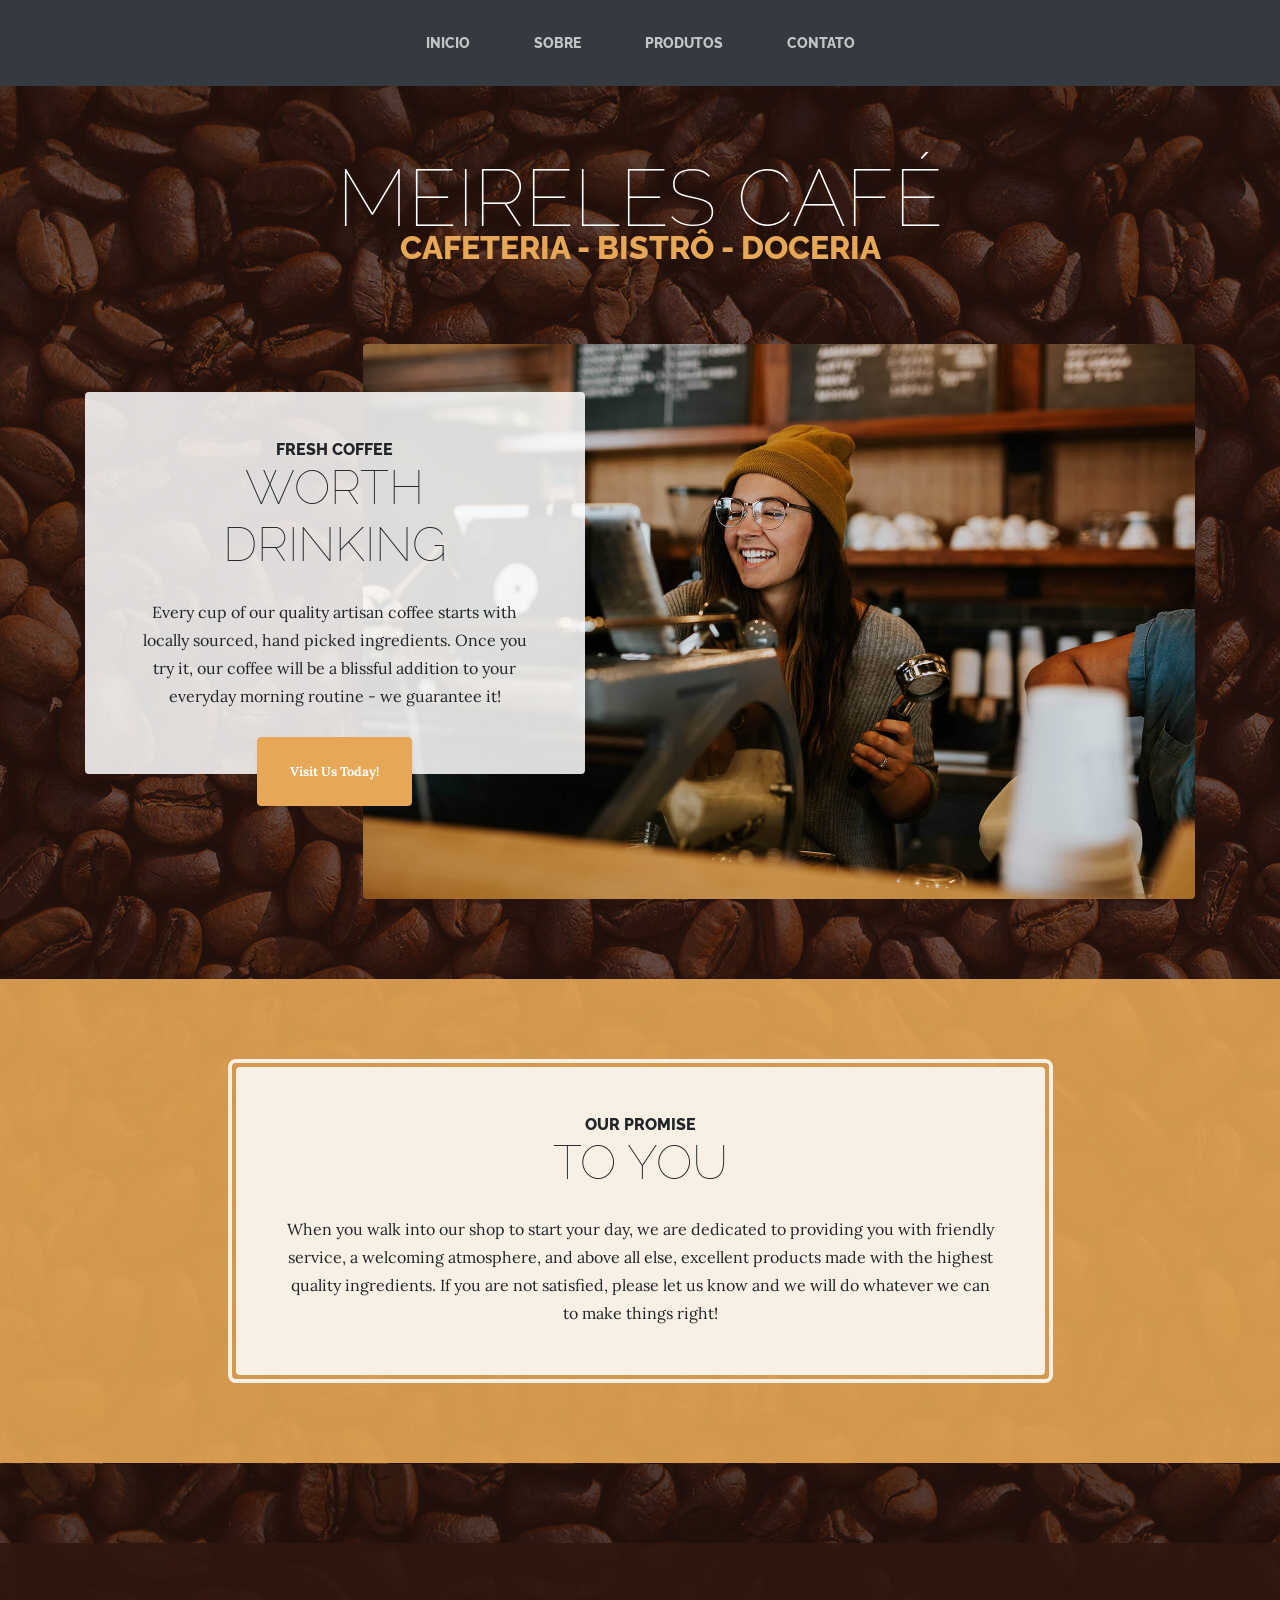
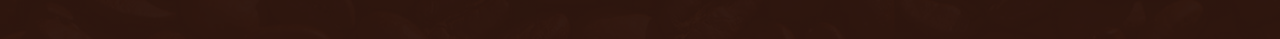
<file: index.html>
<!DOCTYPE html>
<html>

<head>
    <meta charset="utf-8">
    <meta name="viewport" content="width=device-width, initial-scale=1.0, shrink-to-fit=no">
    <title>Home - Brand</title>
    <link rel="stylesheet" href="assets/bootstrap/css/bootstrap.min.css">
    <link rel="stylesheet" href="https://fonts.googleapis.com/css?family=Raleway:100,100i,200,200i,300,300i,400,400i,500,500i,600,600i,700,700i,800,800i,900,900i">
    <link rel="stylesheet" href="https://fonts.googleapis.com/css?family=Lora:400,400i,700,700i">
</head>

<body style="background:linear-gradient(rgba(47, 23, 15, 0.65), rgba(47, 23, 15, 0.65)), url('assets/img/bg.jpg');">
    <nav class="navbar navbar-light navbar-expand-lg bg-dark py-lg-4" id="mainNav">
        <div class="container"><a class="navbar-brand text-uppercase d-lg-none text-expanded" href="#">Brand</a><button data-toggle="collapse" data-target="#navbarResponsive" class="navbar-toggler" aria-controls="navbarResponsive" aria-expanded="false" aria-label="Toggle navigation"><span class="navbar-toggler-icon"></span></button>
            <div
                class="collapse navbar-collapse" id="navbarResponsive">
                <ul class="nav navbar-nav mx-auto">
                    <li class="nav-item" role="presentation"><a class="nav-link" href="index.html">Inicio</a></li>
                    <li class="nav-item" role="presentation"><a class="nav-link" href="about.html">Sobre</a></li>
                    <li class="nav-item" role="presentation"><a class="nav-link" href="products.html">Produtos</a></li>
                    <li class="nav-item" role="presentation"><a class="nav-link" href="store.html">contato</a></li>
                </ul>
        </div>
        </div>
    </nav>
    <h1 class="text-center text-white d-none d-lg-block site-heading"><span class="site-heading-lower">meireles café</span><span class="text-primary site-heading-upper mb-3">cafeteria - bistrô - Doceria</span></h1>
    <section class="page-section clearfix">
        <div class="container">
            <div class="intro"><img class="img-fluid intro-img mb-3 mb-lg-0 rounded" src="assets/img/intro.jpg">
                <div class="intro-text left-0 text-centerfaded p-5 rounded bg-faded text-center">
                    <h2 class="section-heading mb-4"><span class="section-heading-upper">Fresh Coffee</span><span class="section-heading-lower">Worth Drinking</span></h2>
                    <p class="mb-3">Every cup of our quality artisan coffee starts with locally sourced, hand picked ingredients. Once you try it, our coffee will be a blissful addition to your everyday morning routine - we guarantee it!</p>
                    <div class="mx-auto intro-button"><a class="btn btn-primary d-inline-block mx-auto btn-xl" role="button" href="#">Visit Us Today!</a></div>
                </div>
            </div>
        </div>
    </section>
    <section class="page-section cta">
        <div class="container">
            <div class="row">
                <div class="col-xl-9 mx-auto">
                    <div class="cta-inner text-center rounded">
                        <h2 class="section-heading mb-4"><span class="section-heading-upper">Our Promise</span><span class="section-heading-lower">To You</span></h2>
                        <p class="mb-0">When you walk into our shop to start your day, we are dedicated to providing you with friendly service, a welcoming atmosphere, and above all else, excellent products made with the highest quality ingredients. If you are not satisfied,
                            please let us know and we will do whatever we can to make things right!</p>
                    </div>
                </div>
            </div>
        </div>
    </section>
    <footer class="footer text-faded text-center py-5"></footer>
    <script src="assets/js/jquery.min.js"></script>
    <script src="assets/bootstrap/js/bootstrap.min.js"></script>
    <script src="assets/js/current-day.js"></script>
</body>

</html>
</file>
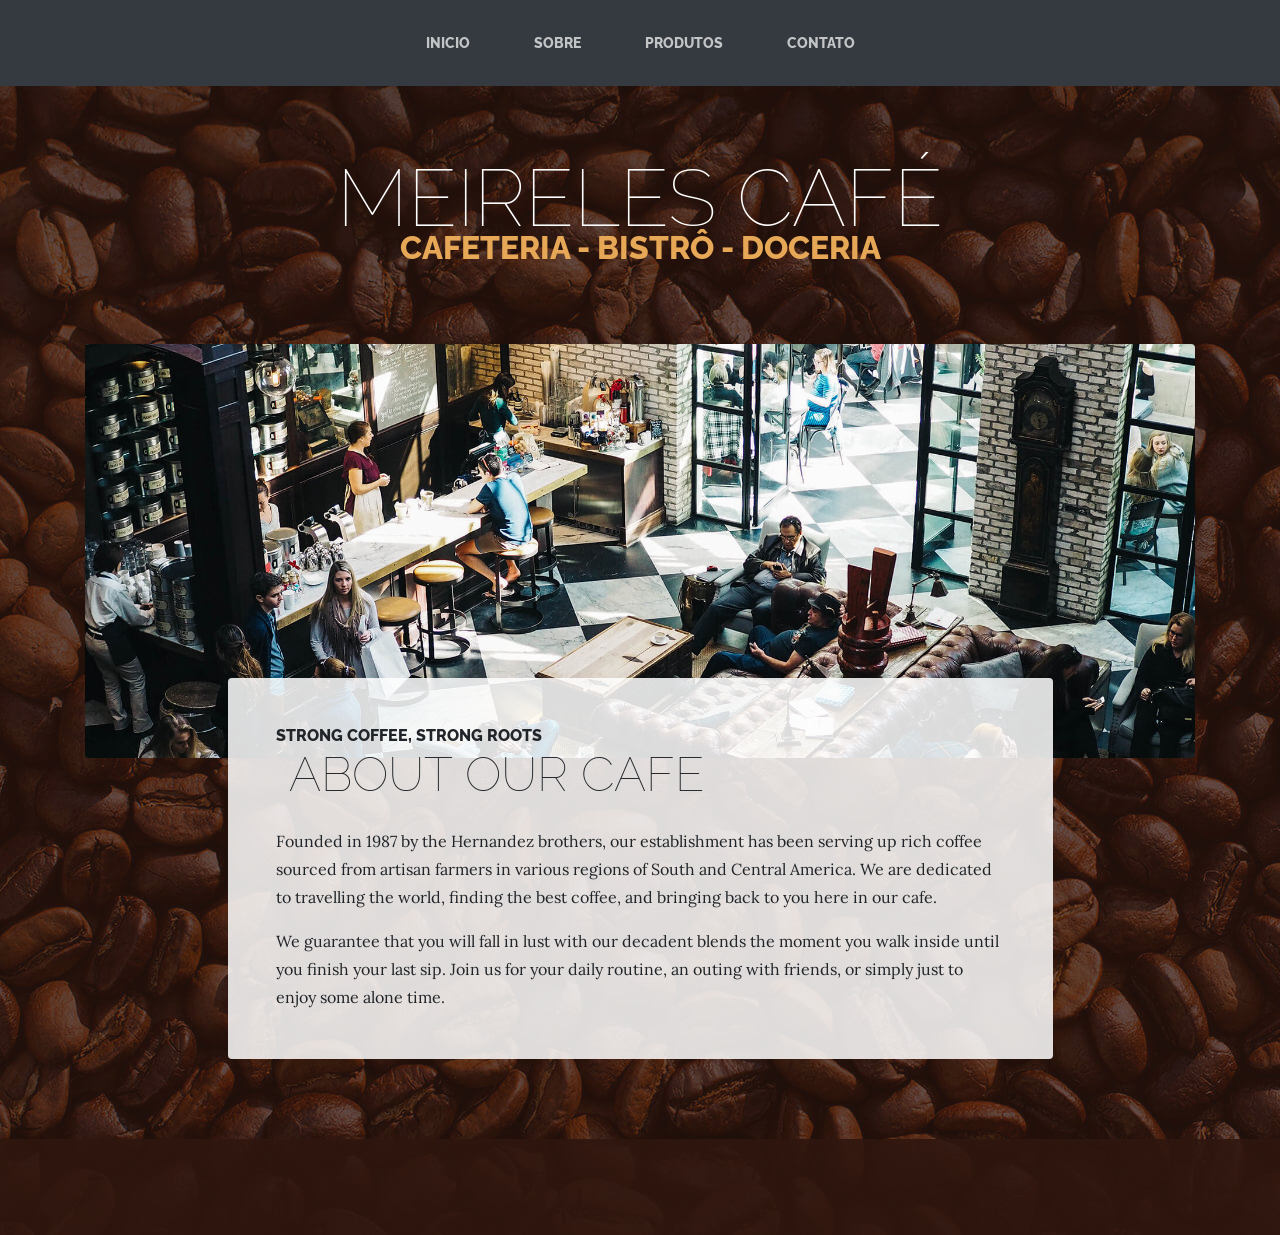
<file: about.html>
<!DOCTYPE html>
<html>

<head>
    <meta charset="utf-8">
    <meta name="viewport" content="width=device-width, initial-scale=1.0, shrink-to-fit=no">
    <title>About us - Brand</title>
    <link rel="stylesheet" href="assets/bootstrap/css/bootstrap.min.css">
    <link rel="stylesheet" href="https://fonts.googleapis.com/css?family=Raleway:100,100i,200,200i,300,300i,400,400i,500,500i,600,600i,700,700i,800,800i,900,900i">
    <link rel="stylesheet" href="https://fonts.googleapis.com/css?family=Lora:400,400i,700,700i">
</head>

<body style="background:linear-gradient(rgba(47, 23, 15, 0.65), rgba(47, 23, 15, 0.65)), url('assets/img/bg.jpg');">
    <nav class="navbar navbar-light navbar-expand-lg bg-dark py-lg-4" id="mainNav">
        <div class="container"><a class="navbar-brand text-uppercase d-lg-none text-expanded" href="#">Brand</a><button data-toggle="collapse" data-target="#navbarResponsive" class="navbar-toggler" aria-controls="navbarResponsive" aria-expanded="false" aria-label="Toggle navigation"><span class="navbar-toggler-icon"></span></button>
            <div
                class="collapse navbar-collapse" id="navbarResponsive">
                <ul class="nav navbar-nav mx-auto">
                    <li class="nav-item" role="presentation"><a class="nav-link" href="index.html">Inicio</a></li>
                    <li class="nav-item" role="presentation"><a class="nav-link" href="about.html">Sobre</a></li>
                    <li class="nav-item" role="presentation"><a class="nav-link" href="products.html">Produtos</a></li>
                    <li class="nav-item" role="presentation"><a class="nav-link" href="store.html">contato</a></li>
                </ul>
        </div>
        </div>
    </nav>
    <h1 class="text-center text-white d-none d-lg-block site-heading"><span class="site-heading-lower">Meireles café</span><span class="text-primary site-heading-upper mb-3">cafeteria - Bistrô - doceria</span></h1>
    <section class="page-section about-heading">
        <div class="container"><img class="img-fluid rounded about-heading-img mb-3 mb-lg-0" src="assets/img/about.jpg">
            <div class="about-heading-content">
                <div class="row">
                    <div class="col-lg-10 col-xl-9 mx-auto">
                        <div class="bg-faded rounded p-5">
                            <h2 class="section-heading mb-4"><span class="section-heading-upper">Strong Coffee, Strong Roots</span><span class="section-heading-lower">&nbsp;About Our Cafe</span></h2>
                            <p>Founded in 1987 by the Hernandez brothers, our establishment has been serving up rich coffee sourced from artisan farmers in various regions of South and Central America. We are dedicated to travelling the world, finding the
                                best coffee, and bringing back to you here in our cafe.</p>
                            <p class="mb-0"><span>We guarantee that you will fall in&nbsp;</span><span>lust</span><span>&nbsp;with our decadent blends the moment you walk inside until you finish your last sip. Join us for your daily routine, an outing with friends, or simply just to enjoy some alone time.</span></p>
                        </div>
                    </div>
                </div>
            </div>
        </div>
    </section>
    <footer class="footer text-faded text-center py-5"></footer>
    <script src="assets/js/jquery.min.js"></script>
    <script src="assets/bootstrap/js/bootstrap.min.js"></script>
    <script src="assets/js/current-day.js"></script>
</body>

</html>
</file>
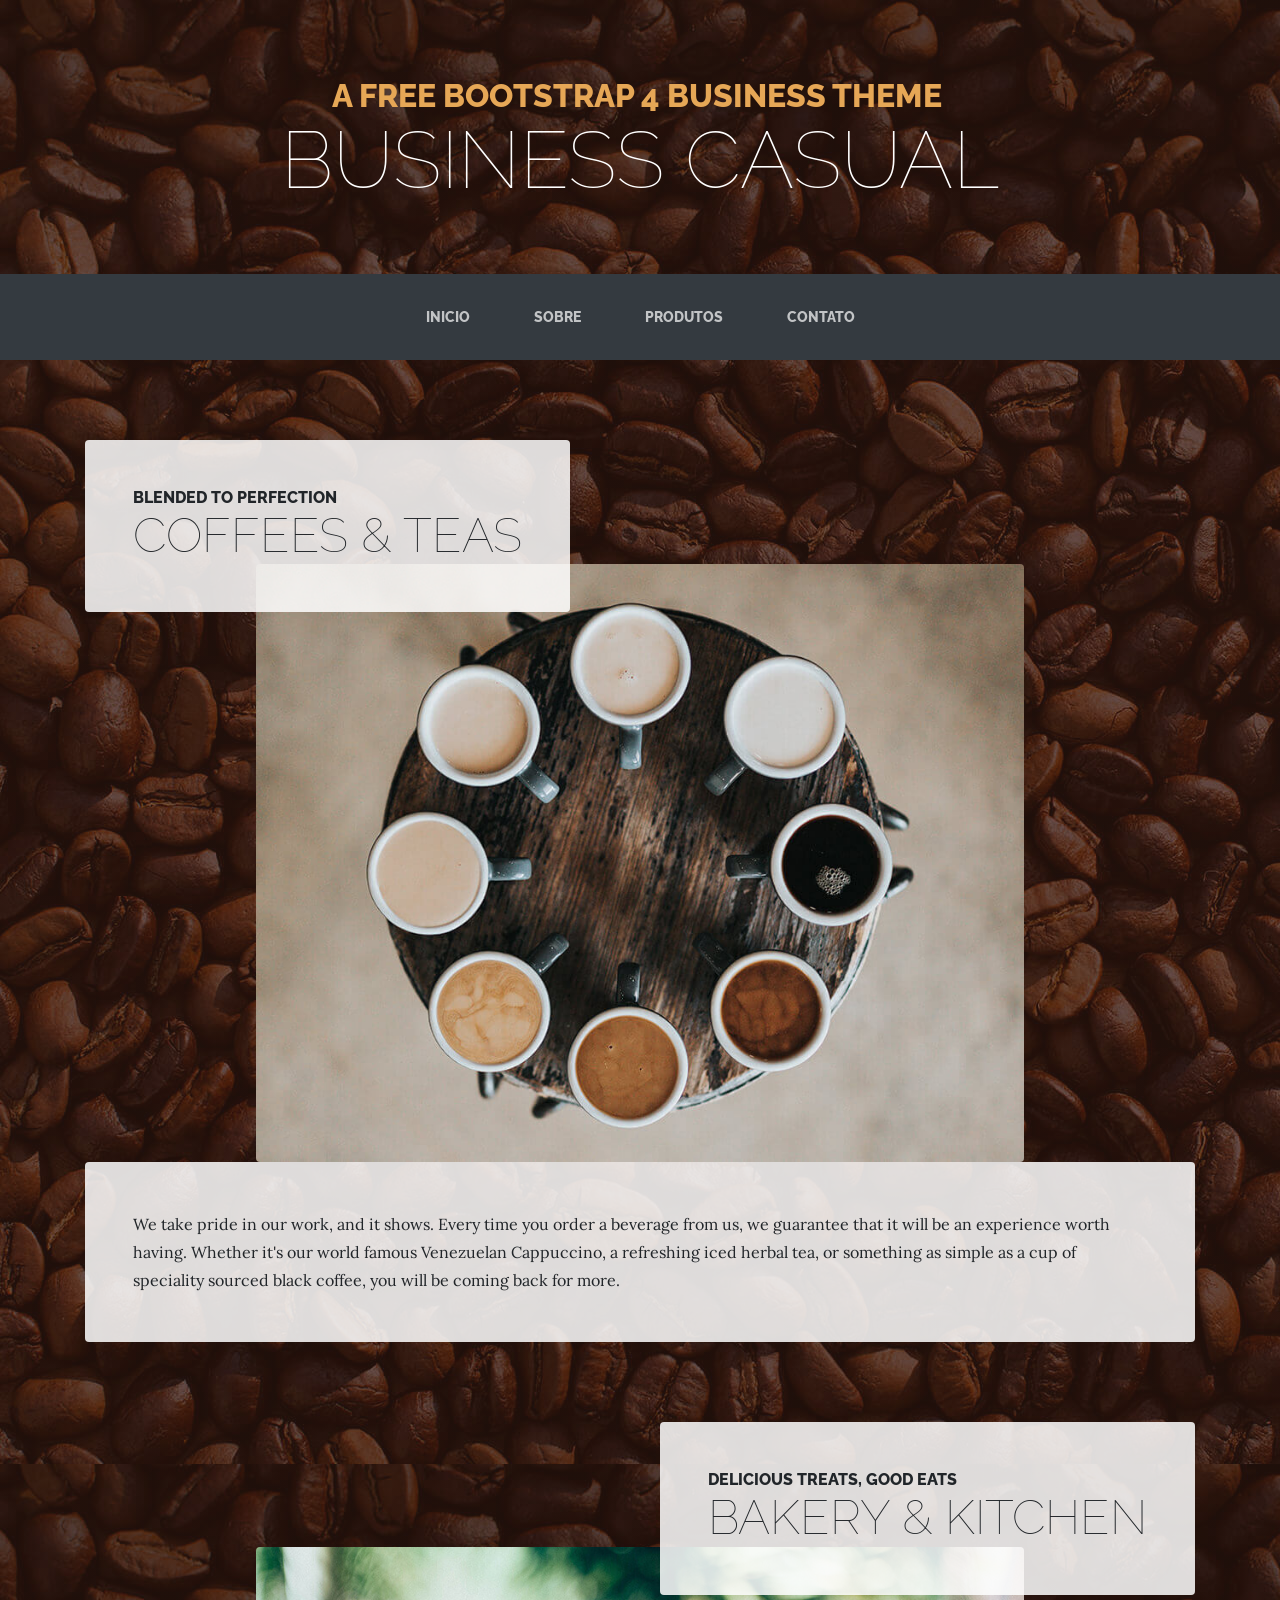
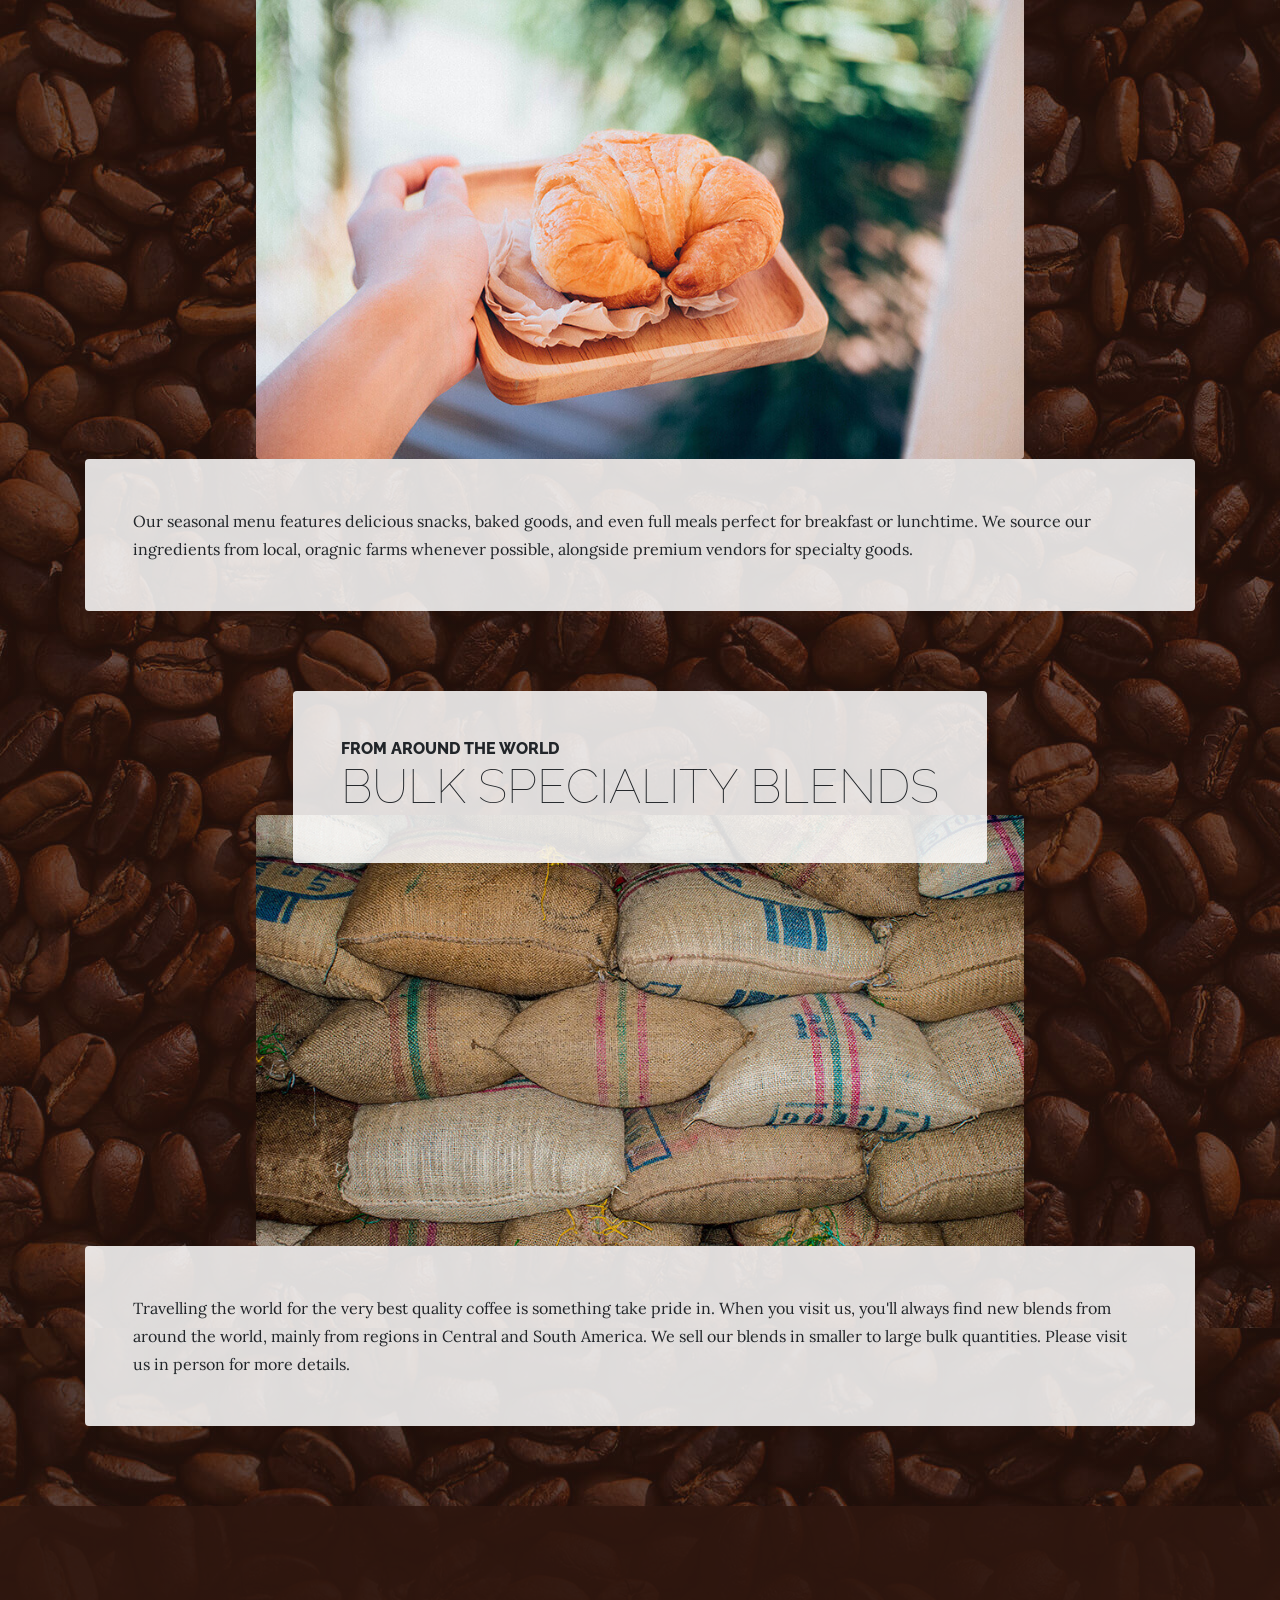
<file: products.html>
<!DOCTYPE html>
<html>

<head>
    <meta charset="utf-8">
    <meta name="viewport" content="width=device-width, initial-scale=1.0, shrink-to-fit=no">
    <title>Products - Brand</title>
    <link rel="stylesheet" href="assets/bootstrap/css/bootstrap.min.css">
    <link rel="stylesheet" href="https://fonts.googleapis.com/css?family=Raleway:100,100i,200,200i,300,300i,400,400i,500,500i,600,600i,700,700i,800,800i,900,900i">
    <link rel="stylesheet" href="https://fonts.googleapis.com/css?family=Lora:400,400i,700,700i">
</head>

<body style="background:linear-gradient(rgba(47, 23, 15, 0.65), rgba(47, 23, 15, 0.65)), url('assets/img/bg.jpg');">
    <h1 class="text-center text-white d-none d-lg-block site-heading"><span class="text-primary site-heading-upper mb-3">A Free Bootstrap 4 Business Theme&nbsp;</span><span class="site-heading-lower">Business Casual</span></h1>
    <nav class="navbar navbar-light navbar-expand-lg bg-dark py-lg-4" id="mainNav">
        <div class="container"><a class="navbar-brand text-uppercase d-lg-none text-expanded" href="#">Brand</a><button data-toggle="collapse" data-target="#navbarResponsive" class="navbar-toggler" aria-controls="navbarResponsive" aria-expanded="false" aria-label="Toggle navigation"><span class="navbar-toggler-icon"></span></button>
            <div
                class="collapse navbar-collapse" id="navbarResponsive">
                <ul class="nav navbar-nav mx-auto">
                    <li class="nav-item" role="presentation"><a class="nav-link" href="index.html">Inicio</a></li>
                    <li class="nav-item" role="presentation"><a class="nav-link" href="about.html">Sobre</a></li>
                    <li class="nav-item" role="presentation"><a class="nav-link" href="products.html">Produtos</a></li>
                    <li class="nav-item" role="presentation"><a class="nav-link" href="store.html">contato</a></li>
                </ul>
        </div>
        </div>
    </nav>
    <section class="page-section">
        <div class="container">
            <div class="product-item">
                <div class="d-flex product-item-title">
                    <div class="d-flex mr-auto bg-faded p-5 rounded">
                        <h2 class="section-heading mb-0"><span class="section-heading-upper">Blended to Perfection</span><span class="section-heading-lower">Coffees &amp; Teas</span></h2>
                    </div>
                </div><img class="img-fluid d-flex mx-auto product-item-img mb-3 mb-lg-0 rounded" src="assets/img/products-01.jpg">
                <div class="bg-faded p-5 rounded">
                    <p class="mb-0">We take pride in our work, and it shows. Every time you order a beverage from us, we guarantee that it will be an experience worth having. Whether it's our world famous Venezuelan Cappuccino, a refreshing iced herbal tea, or something
                        as simple as a cup of speciality sourced black coffee, you will be coming back for more.</p>
                </div>
            </div>
        </div>
    </section>
    <section class="page-section">
        <div class="container">
            <div class="product-item">
                <div class="d-flex product-item-title">
                    <div class="d-flex ml-auto bg-faded p-5 rounded">
                        <h2 class="section-heading mb-0"><span class="section-heading-upper">Delicious Treats, Good Eats</span><span class="section-heading-lower">Bakery &amp; Kitchen</span></h2>
                    </div>
                </div><img class="img-fluid d-flex mx-auto product-item-img mb-3 mb-lg-0 rounded" src="assets/img/products-02.jpg">
                <div class="bg-faded p-5 rounded">
                    <p class="mb-0">Our seasonal menu features delicious snacks, baked goods, and even full meals perfect for breakfast or lunchtime. We source our ingredients from local, oragnic farms whenever possible, alongside premium vendors for specialty goods.</p>
                </div>
            </div>
        </div>
    </section>
    <section class="page-section">
        <div class="container">
            <div class="product-item">
                <div class="d-flex product-item-title">
                    <div class="d-flex mx-auto bg-faded p-5 rounded">
                        <h2 class="section-heading mb-0"><span class="section-heading-upper">From Around the World</span><span class="section-heading-lower">Bulk Speciality Blends</span></h2>
                    </div>
                </div><img class="img-fluid d-flex mx-auto product-item-img mb-3 mb-lg-0 rounded" src="assets/img/products-03.jpg">
                <div class="bg-faded p-5 rounded">
                    <p class="mb-0">Travelling the world for the very best quality coffee is something take pride in. When you visit us, you'll always find new blends from around the world, mainly from regions in Central and South America. We sell our blends in smaller
                        to large bulk quantities. Please visit us in person for more details.</p>
                </div>
            </div>
        </div>
    </section>
    <footer class="footer text-faded text-center py-5"></footer>
    <script src="assets/js/jquery.min.js"></script>
    <script src="assets/bootstrap/js/bootstrap.min.js"></script>
    <script src="assets/js/current-day.js"></script>
</body>

</html>
</file>
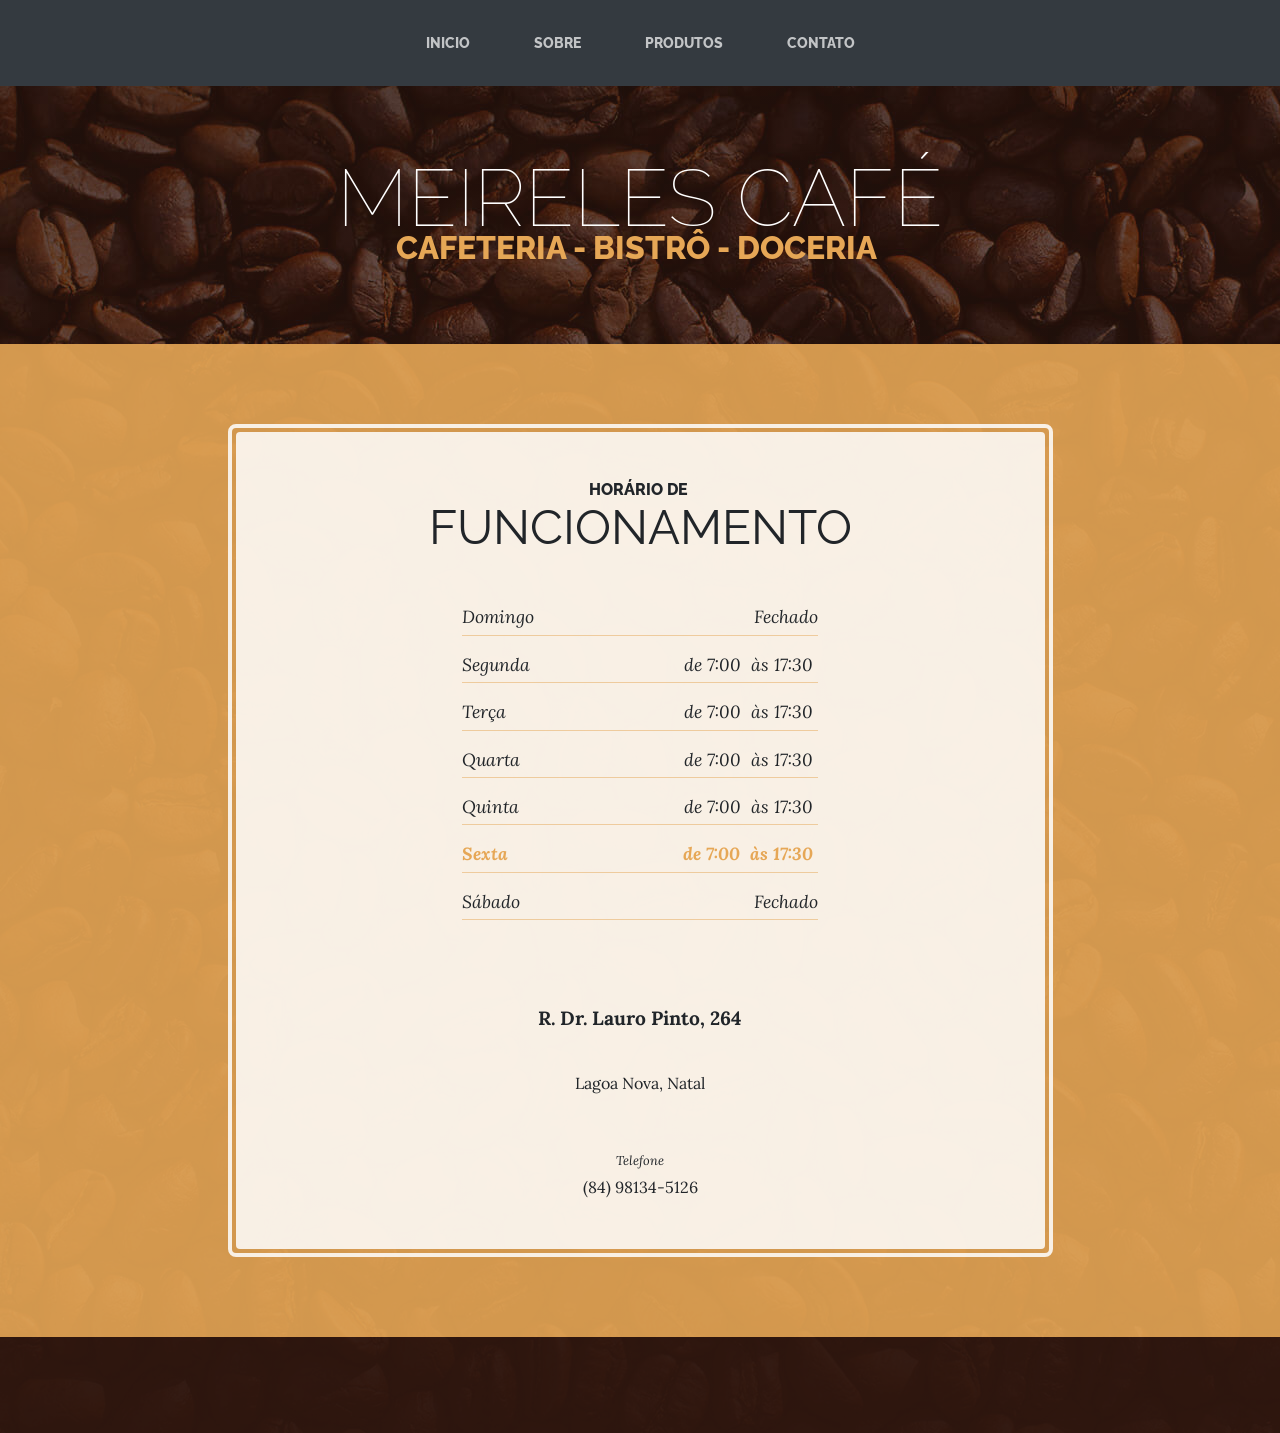
<file: store.html>
<!DOCTYPE html>
<html>

<head>
    <meta charset="utf-8">
    <meta name="viewport" content="width=device-width, initial-scale=1.0, shrink-to-fit=no">
    <title>Store - Brand</title>
    <link rel="stylesheet" href="assets/bootstrap/css/bootstrap.min.css">
    <link rel="stylesheet" href="https://fonts.googleapis.com/css?family=Raleway:100,100i,200,200i,300,300i,400,400i,500,500i,600,600i,700,700i,800,800i,900,900i">
    <link rel="stylesheet" href="https://fonts.googleapis.com/css?family=Lora:400,400i,700,700i">
</head>

<body style="background:linear-gradient(rgba(47, 23, 15, 0.65), rgba(47, 23, 15, 0.65)), url('assets/img/bg.jpg');">
    <nav class="navbar navbar-light navbar-expand-lg bg-dark py-lg-4" id="mainNav">
        <div class="container"><a class="navbar-brand text-uppercase d-lg-none text-expanded" href="#">Brand</a><button data-toggle="collapse" data-target="#navbarResponsive" class="navbar-toggler" aria-controls="navbarResponsive" aria-expanded="false" aria-label="Toggle navigation"><span class="navbar-toggler-icon"></span></button>
            <div
                class="collapse navbar-collapse" id="navbarResponsive">
                <ul class="nav navbar-nav mx-auto">
                    <li class="nav-item" role="presentation"><a class="nav-link" href="index.html">Inicio</a></li>
                    <li class="nav-item" role="presentation"><a class="nav-link" href="about.html">Sobre</a></li>
                    <li class="nav-item" role="presentation"><a class="nav-link" href="products.html">Produtos</a></li>
                    <li class="nav-item" role="presentation"><a class="nav-link" href="store.html">contato</a></li>
                </ul>
        </div>
        </div>
    </nav>
    <h1 class="text-center text-white d-none d-lg-block site-heading"><span class="site-heading-lower">Meireles café</span><span class="text-primary site-heading-upper mb-3">cafeteria - bistrô - doceria&nbsp;</span></h1>
    <section class="page-section cta">
        <div class="container">
            <div class="row">
                <div class="col-xl-9 mx-auto">
                    <div class="cta-inner text-center rounded">
                        <h2 class="section-heading mb-5"><span class="section-heading-upper">Horário de&nbsp;</span><span class="section-heading-lower"><strong>Funcionamento</strong></span></h2>
                        <ul class="list-unstyled mx-auto list-hours mb-5 text-left">
                            <li class="d-flex list-unstyled-item list-hours-item">Domingo<span class="ml-auto">Fechado</span></li>
                            <li class="d-flex list-unstyled-item list-hours-item">Segunda<span class="ml-auto">de 7:00 &nbsp;às 17:30&nbsp;</span></li>
                            <li class="d-flex list-unstyled-item list-hours-item">Terça<span class="ml-auto"><span class="ml-auto">de 7:00 &nbsp;às 17:30&nbsp;</span></span>
                            </li>
                            <li class="d-flex list-unstyled-item list-hours-item">Quarta<span class="ml-auto">de 7:00 &nbsp;às 17:30&nbsp;</span></li>
                            <li class="d-flex list-unstyled-item list-hours-item">Quinta<span class="ml-auto">de 7:00 &nbsp;às 17:30&nbsp;</span></li>
                            <li class="d-flex list-unstyled-item list-hours-item">Sexta<span class="ml-auto">de 7:00 &nbsp;às 17:30&nbsp;</span></li>
                            <li class="d-flex list-unstyled-item list-hours-item">Sábado<span class="ml-auto">Fechado</span></li>
                        </ul>
                        <p class="address mb-5"><strong><br>&nbsp;R. Dr. Lauro Pinto, 264&nbsp;<br><br></strong><em></em><span>Lagoa Nova, Natal</span></p>
                        <p class="address mb-0"><small><em>Telefone</em></small><span><br>(84) 98134-5126</span></p>
                    </div>
                </div>
            </div>
        </div>
    </section>
    <section class="page-section about-heading">
        <div class="container">
            <div class="about-heading-content"></div>
        </div>
    </section>
    <footer class="footer text-faded text-center py-5"></footer>
    <script src="assets/js/jquery.min.js"></script>
    <script src="assets/bootstrap/js/bootstrap.min.js"></script>
    <script src="assets/js/current-day.js"></script>
</body>

</html>
</file>
